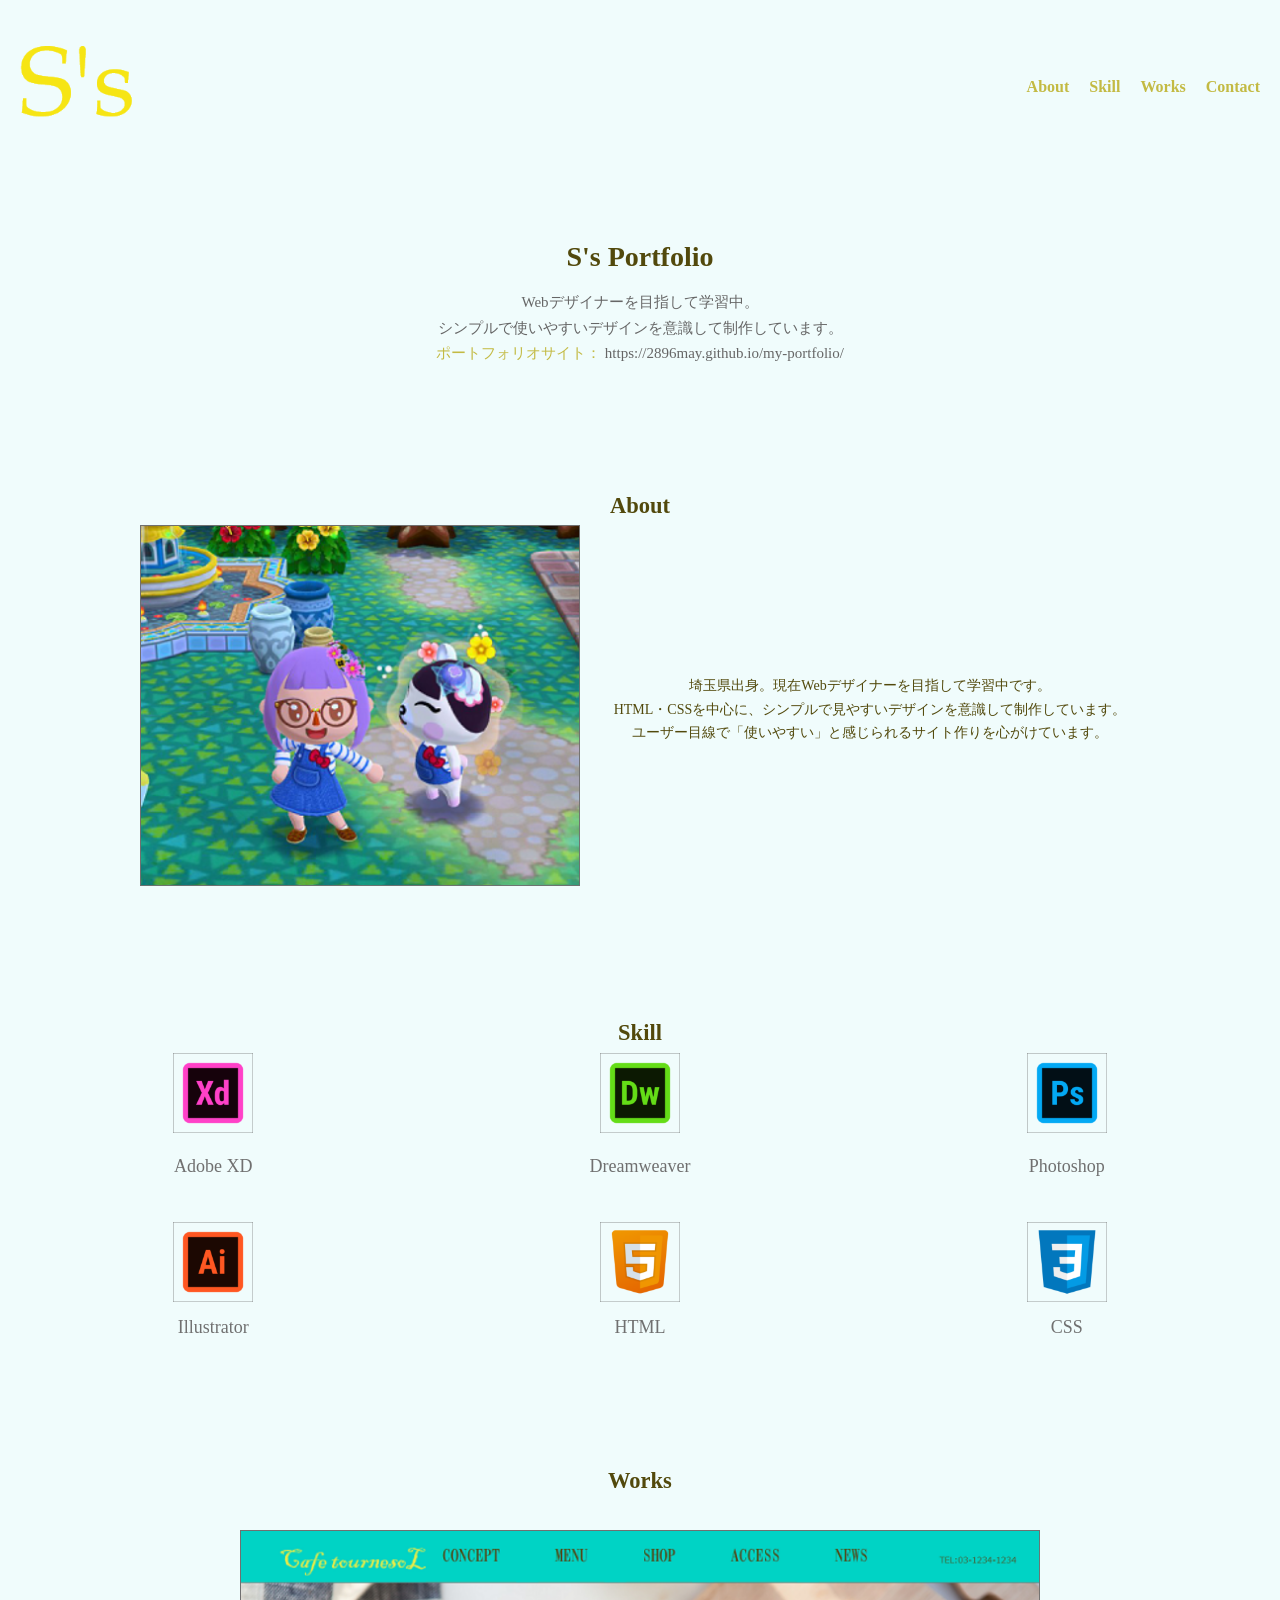
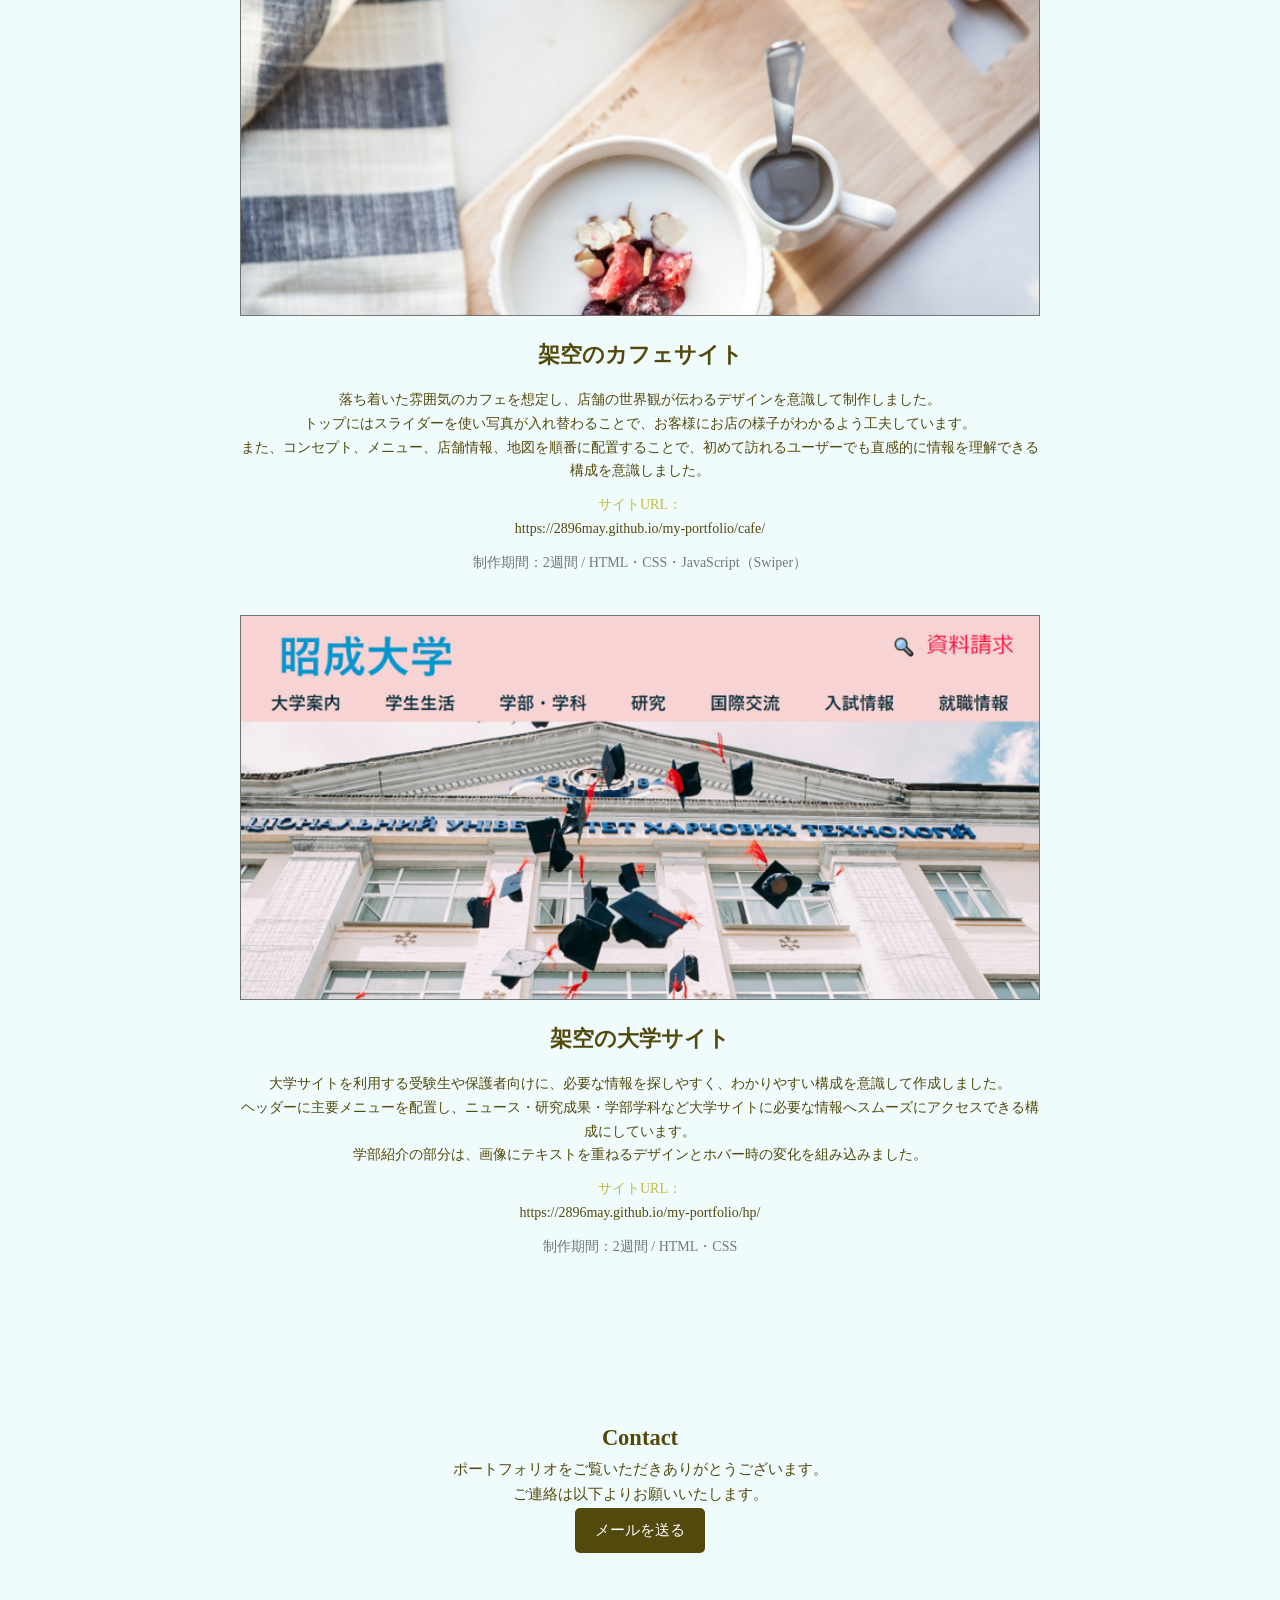
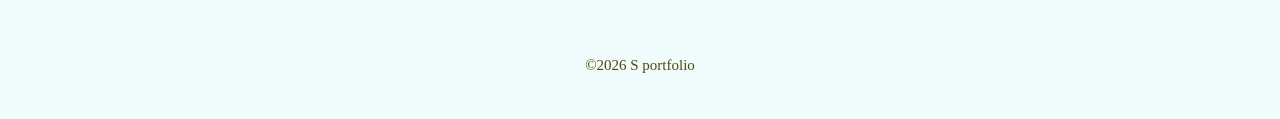
<file: index.html>
<!doctype html>
<html>
<head>
<meta charset="utf-8">
  <meta name="viewport" content="width=device-width, initial-scale=1.0" />
  <meta name="description" content="S's Portfolio"/>
<title>Portfolio</title>
  
<link href="common/CSS/style.css" rel="stylesheet">
</head>

<body>
  
  <header>
    <div id="head">
      <div id="logo">
      <a href="#"> <img src="common/images/logo.png" alt="logo"></a>
      </div>
      <nav>
        <ul>
          <li><a href="#About">About</a></li>
          <li><a href="#SkillList">Skill</a></li>
          <li><a href="#Works">Works</a></li>
          <li><a href="#Contact">Contact</a></li>
        </ul>
      </nav>
    </div>
  </header>
  
  <main>
    <section class="hero">
      <h1>S's Portfolio</h1>
        <p>Webデザイナーを目指して学習中。<br>
        シンプルで使いやすいデザインを意識して制作しています。</p>
      
      <p class="siteurl">
        <a href="https://2896may.github.io/my-portfolio/" target="_blank">ポートフォリオサイト：</a>
        <span class="url-text">https://2896may.github.io/my-portfolio/</span>
      </p>
    </section>
    
    <section id="About">
      <h2>About</h2>
      <div class="aboutInner">
        <figure id="AboutPhoto"><img src="img/about.png" alt="about"></figure>
          <p id="text">埼玉県出身。現在Webデザイナーを目指して学習中です。<br>
          HTML・CSSを中心に、シンプルで見やすいデザインを意識して制作しています。<br>
          ユーザー目線で「使いやすい」と感じられるサイト作りを心がけています。
          </p>
        </div>
    </section>
    
    <section id="SkillList">
      <h2>Skill</h2>
      <ul class="skill">
        <li>
          <a href="https://www.adobe.com/jp/products/xd.html" target="_blank" rel="noopener noreferrer"><img src="img/XD.png" alt="XD公式サイト"></a>
          <p>Adobe XD</p>
        </li>
        <li>
          <a href="https://www.adobe.com/jp/products/dreamweaver.html" target="_blank" rel="noopener noreferrer"><img src="img/Dreamweaver.png" alt="Dreamweaver公式サイト"></a>
          <p>Dreamweaver</p>
        </li>
        <li>
          <a href="https://www.adobe.com/jp/products/photoshop.html" target="_blank" rel="noopener noreferrer"><img src="img/photoshop.png" alt="Photoshop公式サイト"></a>
          <p>Photoshop</p>
        </li>
        <li>
          <img src="img/illust.png" alt="Illustrator">
          <p>Illustrator</p>
        </li>
        <li>
          <img src="img/html.png" alt="HTML">
          <p>HTML</p>
        </li>
        <li>
          <img src="img/css.png" alt="CSS">
          <p>CSS</p>
        </li>
      </ul>
    </section>
    
    <section id="Works">
      <h2>Works</h2>
      
      <div class="workItem">
        <a href="cafe/index.html">
          <img src="img/cafew.png" alt="カフェサイトサムネイル">
        </a>
        <h3>架空のカフェサイト</h3>
        <p>落ち着いた雰囲気のカフェを想定し、店舗の世界観が伝わるデザインを意識して制作しました。<br>
        トップにはスライダーを使い写真が入れ替わることで、お客様にお店の様子がわかるよう工夫しています。<br>
        また、コンセプト、メニュー、店舗情報、地図を順番に配置することで、初めて訪れるユーザーでも直感的に情報を理解できる構成を意識しました。</p>
        <p class="siteurl">
          <a href="https://2896may.github.io/my-portfolio/cafe/" target="_blank">サイトURL：</a>
          <span class="url-text">
          https://2896may.github.io/my-portfolio/cafe/
          </span>
        </p>
        
        <p class="meta">制作期間：2週間 / HTML・CSS・JavaScript（Swiper）</p>
      </div>
      
      <div class="workItem">
        <a href="hp/index.html">
          <img src="img/hpw.png" alt="大学サイトサムネイル">
        </a>
        <h3>架空の大学サイト</h3>
        <p>大学サイトを利用する受験生や保護者向けに、必要な情報を探しやすく、わかりやすい構成を意識して作成しました。<br>
          ヘッダーに主要メニューを配置し、ニュース・研究成果・学部学科など大学サイトに必要な情報へスムーズにアクセスできる構成にしています。<br>
        学部紹介の部分は、画像にテキストを重ねるデザインとホバー時の変化を組み込みました。
        </p>
        <p class="siteurl"><a href="https://2896may.github.io/my-portfolio/hp/" target="_blank">サイトURL：</a>
          <span class="url-text">
          https://2896may.github.io/my-portfolio/hp/
          </span>
        </p>
        
        <p class="meta">制作期間：2週間 / HTML・CSS</p>
      </div>
    </section>
    
    <section id="Contact">
      <h2>Contact</h2>
      <p>ポートフォリオをご覧いただきありがとうございます。<br>
ご連絡は以下よりお願いいたします。</p>
      <a href="mailto:ball.f.n9@gmail.com" class="btn">メールを送る</a>
    </section>
  </main>
  <footer>
      <p>&copy;2026 S portfolio</p>
  </footer>
  
</body>
</html>
</file>
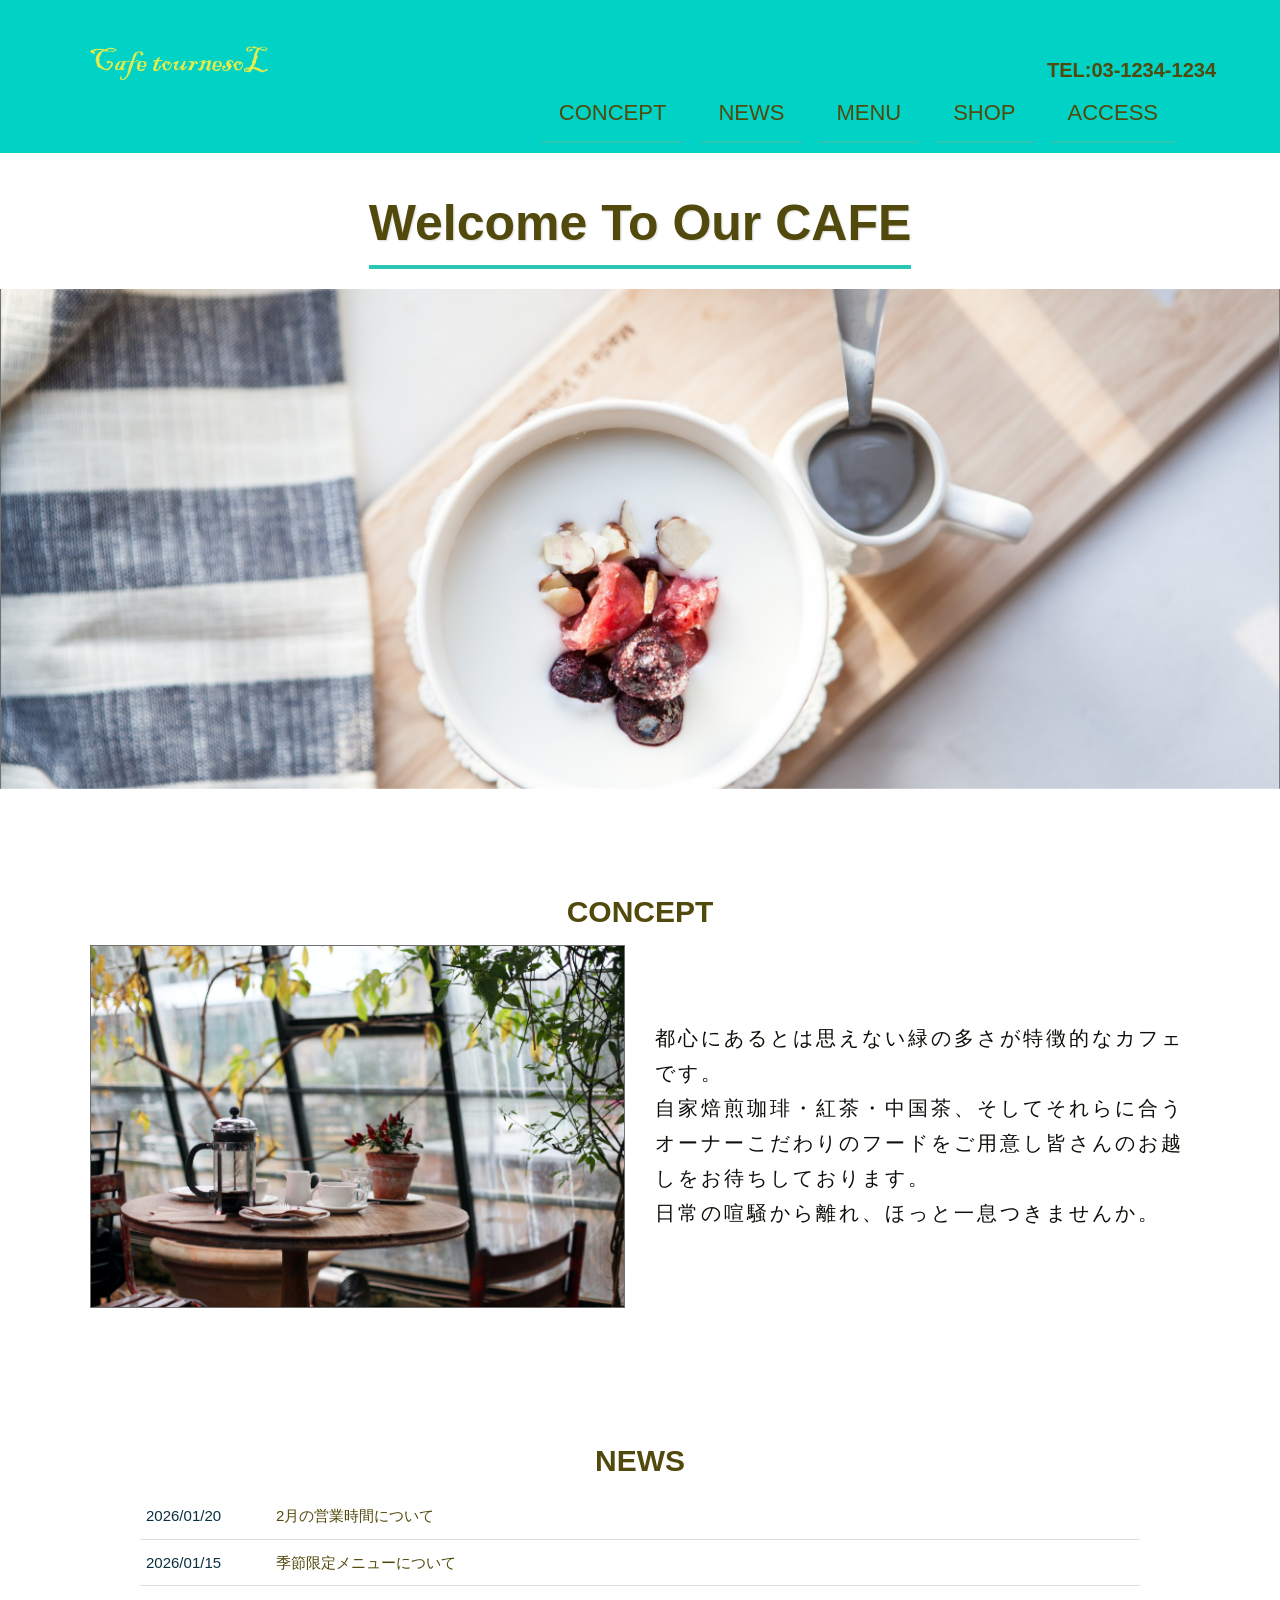
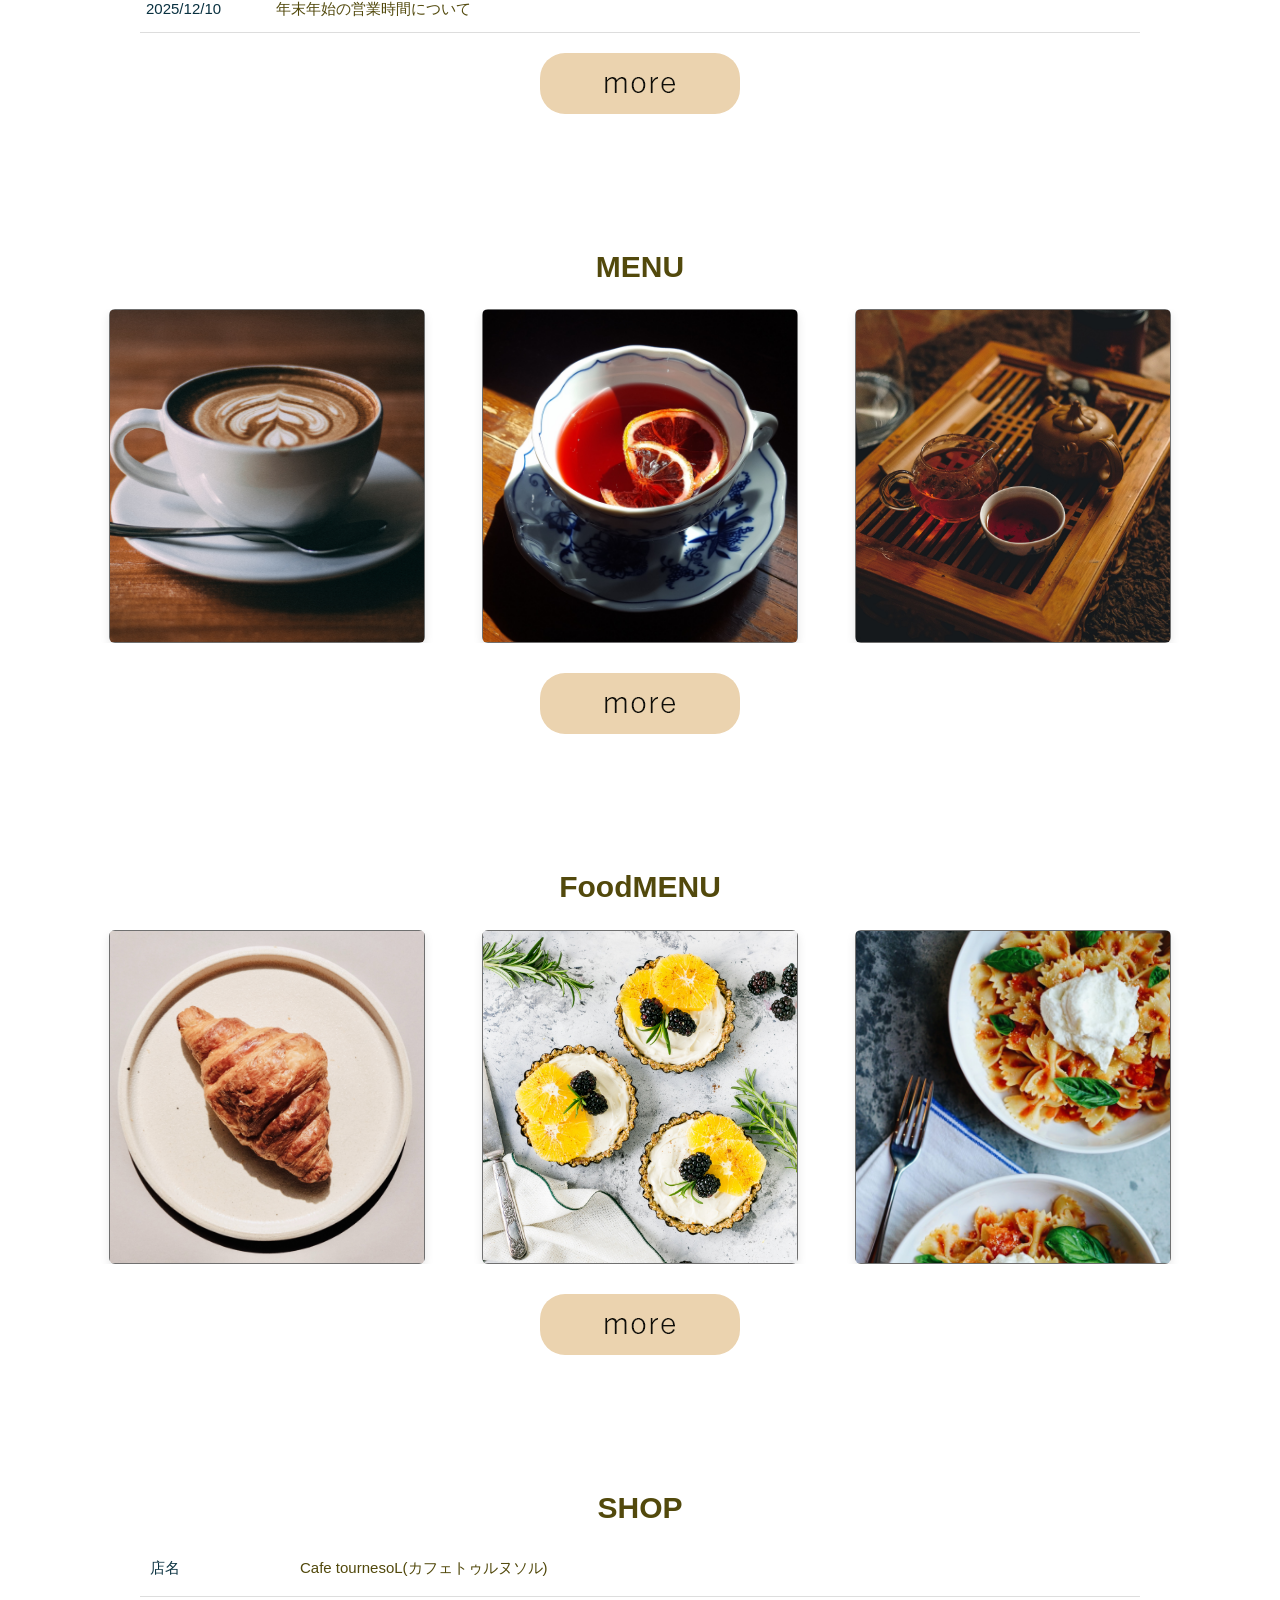
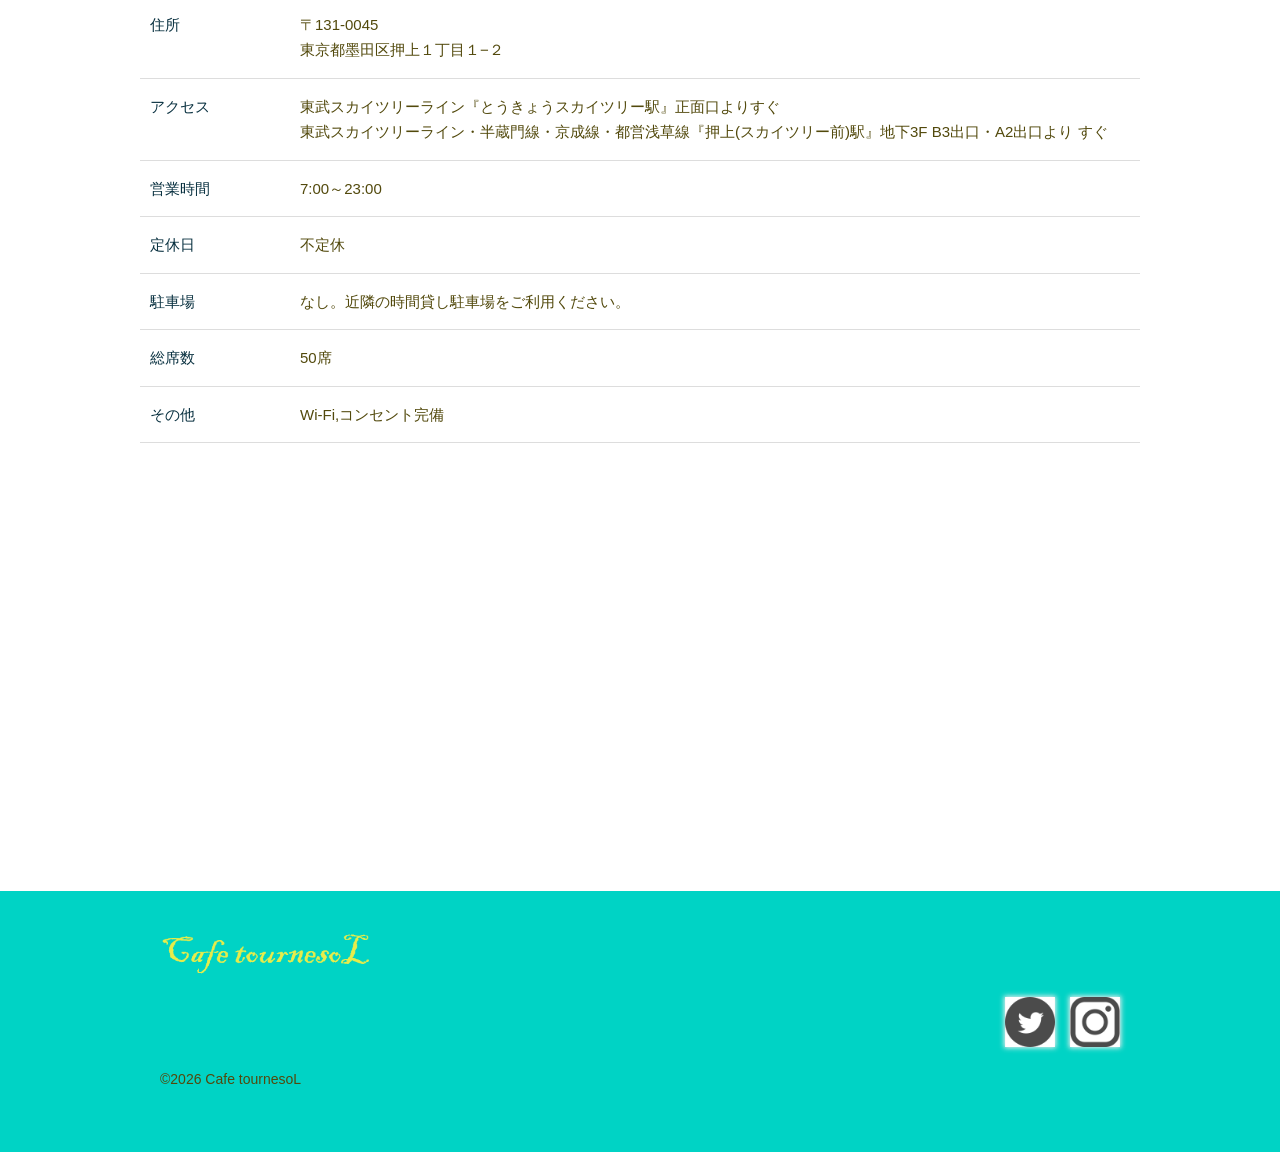
<file: cafe/index.html>
<!doctype html>
<html>
<head>
<meta charset="utf-8">
  <meta name="viewport" content="width=device-width, initial-scale=1.0" />
  <meta name="description" content="都心に程近い場所で、自然に囲まれながら素敵なティータイムを過ごしませんか？自家焙煎珈琲と紅茶、中国茶をご用意しております。" />
<title>index</title>
  
<link href="common/CSS/style.css" rel="stylesheet" type="text/css">
<link rel="stylesheet" href="https://cdn.jsdelivr.net/npm/swiper/swiper-bundle.min.css">
</head>

  
<body>
  <header>
  <div id="head">
    <div id="logo">
    <a href="/"> <img src="common/images/logo.png" alt="logo"></a>
    </div>
    <div id="righttop">
        <a id="tel" href="tel:0312341234">TEL:03-1234-1234</a>
    </div>
    <nav>
      <div id="menuba">
        <ul id="float">
          <li><a href="#CONCEPT">CONCEPT</a></li>
          <li><a href="#NEWSList">NEWS</a></li>
          <li><a href="#DMENU">MENU</a></li>
          <li><a href="#info">SHOP</a></li>
          <li><a href="#info">ACCESS</a></li>
        </ul>
      </div>
    </nav>
    </div>
  </header>
  <main>
      <div class="pageTitleWrapper">
        <h1 class="pageTitle">Welcome To Our CAFE</h1>
      </div>
    
    <div class="swiper" id="mainPhoto">
      <div class="swiper-wrapper">
        <div class="swiper-slide">
          <a href="#"><img src="img/cafetop.png" alt="トップ画像１"></a>
        </div>
        <div class="swiper-slide">
          <a href="#"><img src="img/cafetop0.png" alt="トップ画像2"></a>
        </div>
        <div class="swiper-slide">
          <a href="#"><img src="img/cafetop3.png" alt="トップ画像3"></a>
        </div>
        <div class="swiper-slide">
          <a href="#"><img src="img/cafetop4.png" alt="トップ画像4"></a>
        </div>
      </div>
    </div>
    <section id="CONCEPT">
      <h2>CONCEPT</h2>
      
      <div class="conceptInner">

      <figure id="conceptPhoto"><img src="img/concept.png" alt="concept"></figure>
        <p id="text">都心にあるとは思えない緑の多さが特徴的なカフェです。<br>自家焙煎珈琲・紅茶・中国茶、そしてそれらに合うオーナーこだわりのフードをご用意し皆さんのお越しをお待ちしております。<br>日常の喧騒から離れ、ほっと一息つきませんか。</p>
      </div>
    </section>
    <section id="NEWSList">
      <h2>NEWS</h2>
      <table id="NEWSListInner">
        <tr>
          <td>2026/01/20</td>
          <td><a href="#">2月の営業時間について</a></td>
        </tr>
        <tr>
          <td>2026/01/15</td>
          <td><a href="#">季節限定メニューについて</a></td>
        </tr>
        <tr>
          <td>2025/12/10</td>
          <td><a href="#">年末年始の営業時間について</a></td>
        </tr>
      </table>
      <a href="#" id="botan0"><img src="img/botan1.png" alt="more"></a>
    </section>
    <section id="DMENU">
      <h2>MENU</h2>
      <ul>
        <li>
          <a href="#"><img src="img/coffee1.png" alt="珈琲"></a>
        </li>
        <li>
          <a href="#"><img src="img/blacktea.png" alt="紅茶"></a>
        </li>
        <li>
          <a href="#"><img src="img/chinatea.png" alt="中国茶"></a>
        </li>
      </ul>
      <a href="#" id="botan1"><img src="img/botan1.png" alt="more"></a>
    </section>
    <section id="FMENU">
      <h2>FoodMENU</h2>
      <ul>
        <li>
          <a href="#"><img src="img/bread.png" alt="フード1"></a>
        </li>
        <li>
          <a href="#"><img src="img/cake.png" alt="フード2"></a>
        </li>
        <li>
          <a href="#"><img src="img/pasta.png" alt="フード3"></a>
        </li>
      </ul>
      <a href="#" id="botan2"><img src="img/botan1.png" alt="more"></a>
    </section>
    <section id="info">
      <h2>SHOP</h2>
        <table id="SHOPListInner">
          <tr>
            <td>店名</td>
            <td>Cafe tournesoL(カフェトゥルヌソル)</td>
          </tr>
          <tr>
            <td>住所</td>
            <td>〒131-0045<br>東京都墨田区押上１丁目１−２</td>
          </tr>
          <tr>
            <td>アクセス</td>
            <td>東武スカイツリーライン『とうきょうスカイツリー駅』正面口よりすぐ<br>
                東武スカイツリーライン・半蔵門線・京成線・都営浅草線『押上(スカイツリー前)駅』地下3F B3出口・A2出口より すぐ
            </td>
          </tr>
          <tr>
            <td>営業時間</td>
            <td>7:00～23:00</td>
          </tr>
          <tr>
            <td>定休日</td>
            <td>不定休</td>
          </tr>
          <tr>
            <td>駐車場</td>
            <td>なし。近隣の時間貸し駐車場をご利用ください。</td>
          </tr>
          <tr>
            <td>総席数</td>
            <td>50席</td>
          </tr>
          <tr>
            <td>その他</td>
            <td>Wi-Fi,コンセント完備</td>
          </tr>
        </table>
    </section>
    <section id="map">
      <div id="iframe-wrp">
        <iframe src="https://www.google.com/maps/embed?pb=!1m28!1m12!1m3!1d1619.8225344966704!2d139.80961908867866!3d35.71035092104108!2m3!1f0!2f0!3f0!3m2!1i1024!2i768!4f13.1!4m13!3e6!4m5!1s0x60188ed63c424369%3A0xa16dd866dfaa5fb9!2z5p2x5Lqs6YO95aKo55Sw5Yy65oq85LiK77yR5LiB55uu77yRIOaKvOS4iumnhQ!3m2!1d35.710332!2d139.8132971!4m5!1s0x60188ed0d12f9adf%3A0x7d1d4fb31f43f72a!2z44CSMTMxLTAwNDUg5p2x5Lqs6YO95aKo55Sw5Yy65oq85LiK77yR5LiB55uu77yR4oiS77ySIOadseS6rOOCueOCq-OCpOODhOODquODvA!3m2!1d35.7100627!2d139.8107004!5e0!3m2!1sja!2sjp!4v1696641910255!5m2!1sja!2sjp" width="500" height="300" style="border:0;" allowfullscreen="" loading="lazy" referrerpolicy="no-referrer-when-downgrade"></iframe>
      </div>
    </section>
  </main>
  <footer>
    <div id="footerInner">
      <div id="footerLogo"><a href="/"><img src="common/images/Cafe tournesoL.png" alt="logo"></a></div>
      <ul>
        <li>
          <a href="#"><img src="common/images/sns_1.png" alt="x" class="shadow"></a>
        </li>
        <li>
          <a href="#"><img src="common/images/sns_2.png" alt="Instagram" class="shadow"></a>
        </li>
      </ul>
      <p>&copy;2026 Cafe tournesoL</p>
    </div>
  </footer>
  
  <script src="https://cdn.jsdelivr.net/npm/swiper/swiper-bundle.min.js"></script>

  <script>
    const swiper = new Swiper('#mainPhoto', {
      loop: true,
      autoplay: {
        delay: 3000,
      },
    });
</script>
</body>
</html>
</file>
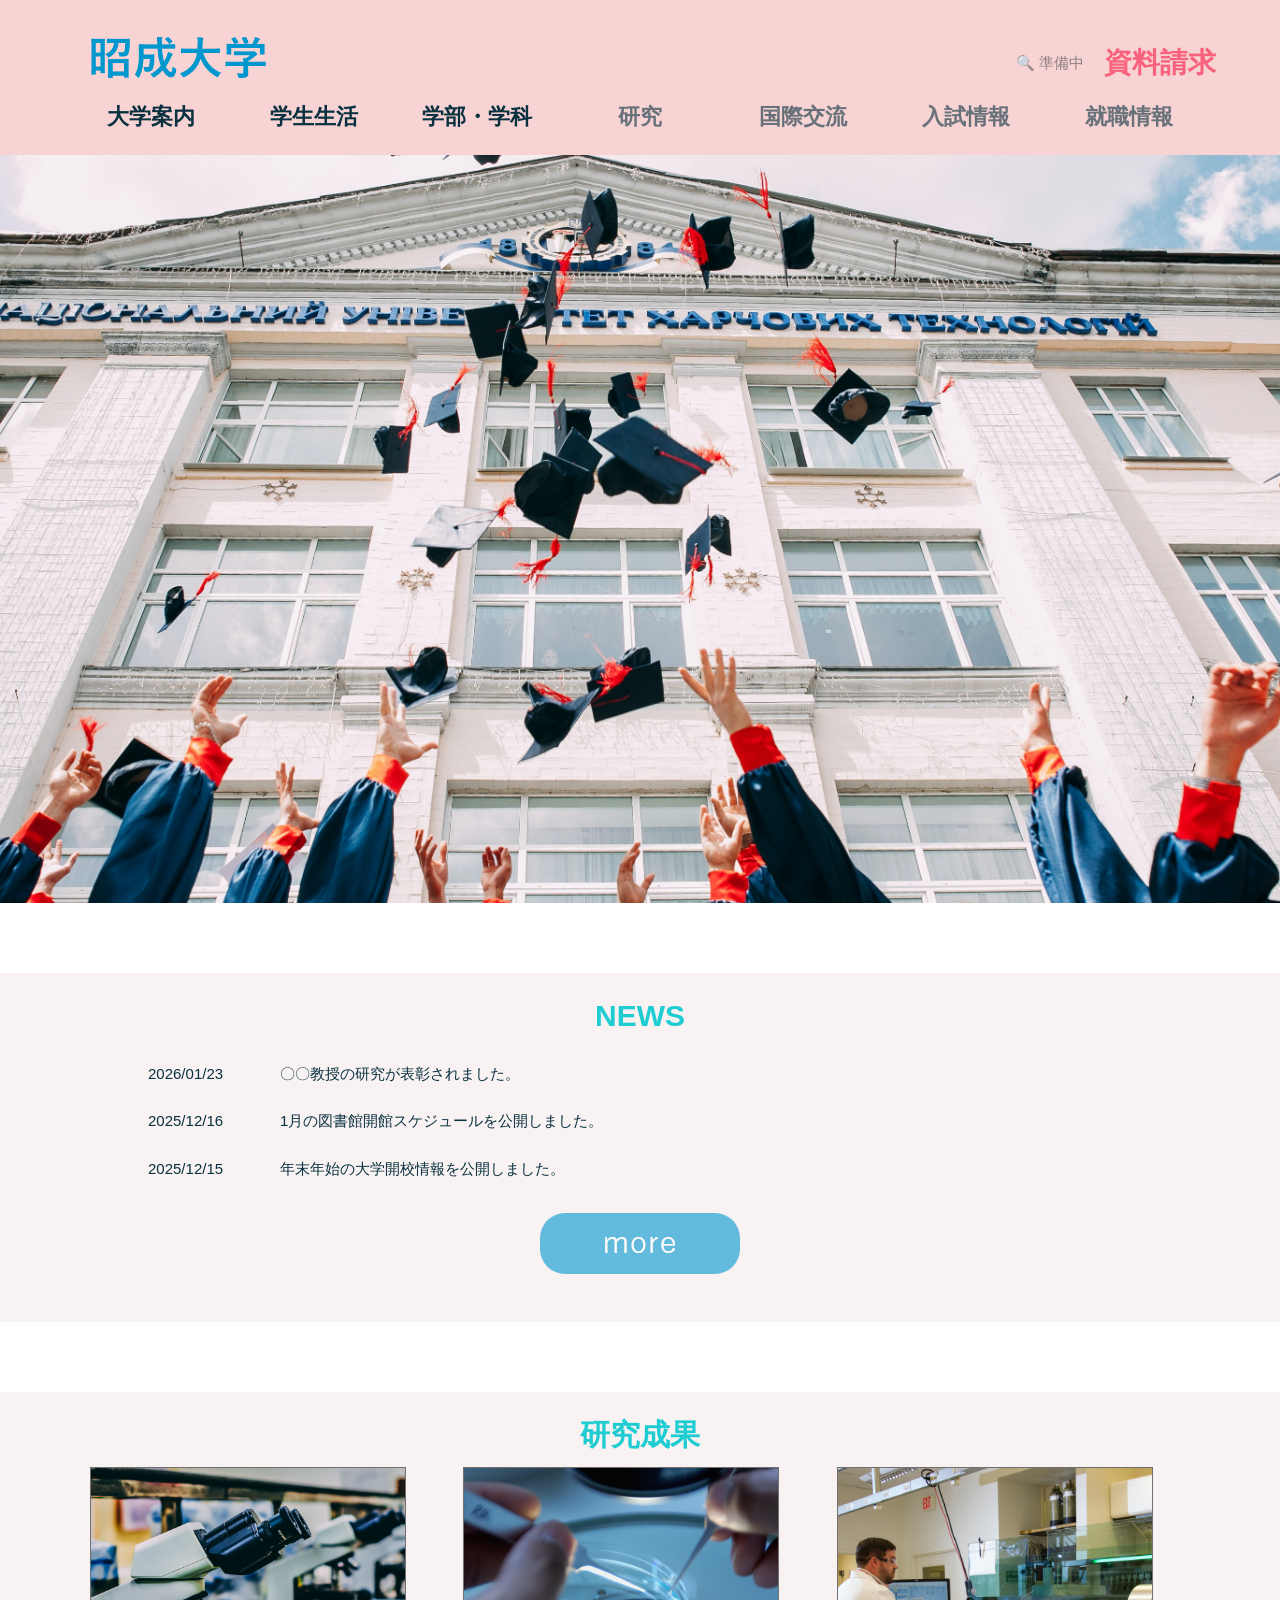
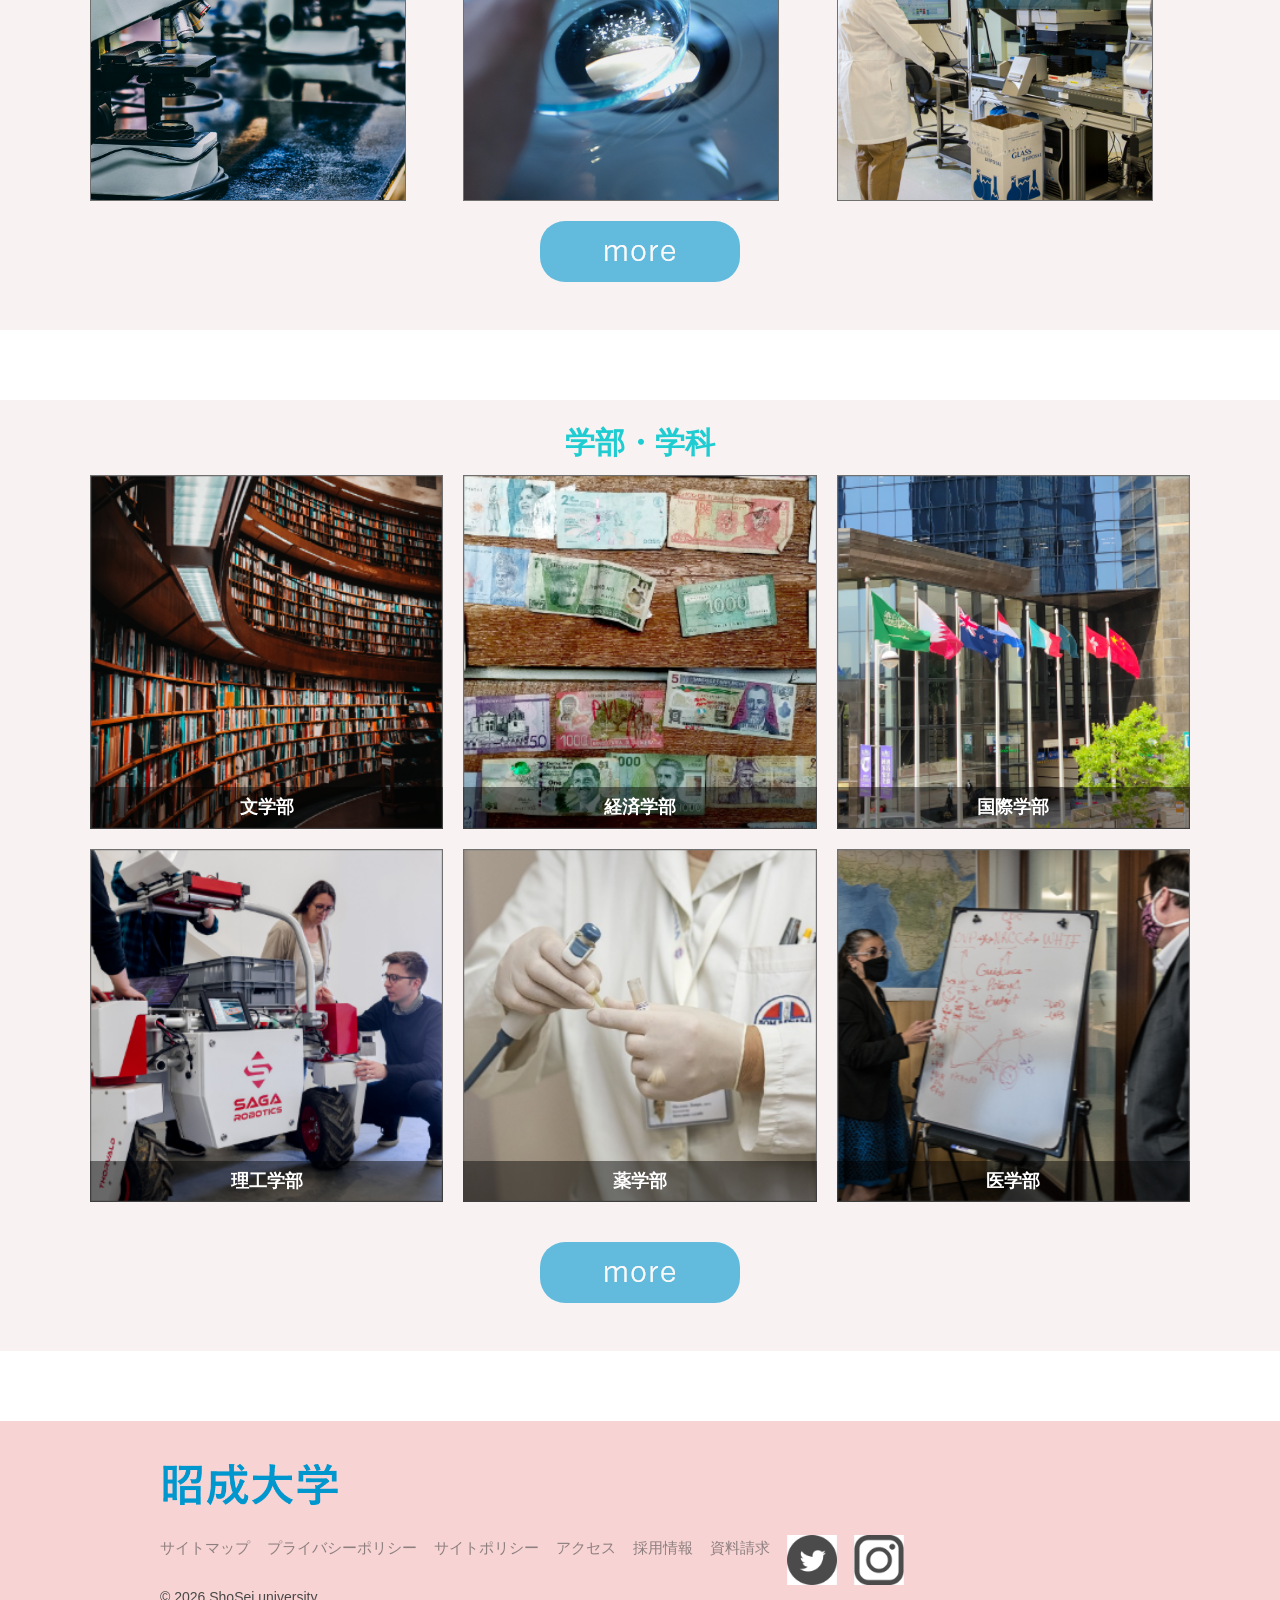
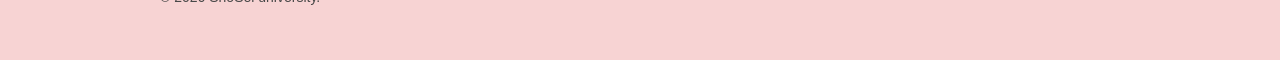
<file: hp/index.html>
<!doctype html>
<html>
<head>
<meta charset="utf-8">
  <meta name="viewport" content="width=device-width, initial-scale=1.0" />
  <meta name="description" content="昭成大学は自然豊かな環境で多くの学生の夢の実現を支えています。" />
<title>昭成大学</title>
  
<link href="style.css" rel="stylesheet" type="text/css">
</head>

<body>
  <header>
    <div id="head">
      <div id="logo">
        <img src="image/logo.png" alt="昭成大学">
      </div>
        <div id="righttop">
          <span class="disabled-text">🔍 準備中</span>
          <span id="shiryoseikyu" class="disabled-text">資料請求</span>
        </div>
      <nav>
        <ul>
          <li><a href="#">大学案内</a></li>
          <li><a href="#">学生生活</a></li>
          <li><a href="#">学部・学科</a></li>
          <li><span class="disabled-text">研究</span></li>
          <li><span class="disabled-text">国際交流</span></li>
          <li><span class="disabled-text">入試情報</span></li>
          <li><span class="disabled-text">就職情報</span></li>
        </ul>
      </nav>
    </div>
  </header>
  
  
  <main>
    <h1 id="mainPhoto"><img src="image/daigaku.png" alt="大学メイン画像"></h1>
    
    <section id="NEWSList">
      <h2>NEWS</h2>
        <table id="NEWSListInner">
          <tr>
            <td>2026/01/23</td>
            <td><a href="#">〇〇教授の研究が表彰されました。</a></td>
          </tr>
          <tr>
            <td>2025/12/16</td>
            <td><a href="#">1月の図書館開館スケジュールを公開しました。</a></td>
          </tr>
          <tr>
            <td>2025/12/15</td>
            <td><a href="#">年末年始の大学開校情報を公開しました。</a></td>
          </tr>
        </table>
      <span class="disabled-more"><img src="image/botan.png" alt="more"></span>
    </section>
    
    <section id="study">
      <h2>研究成果</h2>
      <ul>
        <li>
          <a href="#"><img src="image/study_1.png" alt="研究成果参考画像1"></a>
        </li>
        <li>
          <a href="#"><img src="image/study_2.png" alt="研究成果参考画像2"></a>
        </li>
        <li>
          <a href="#"><img src="image/study_3.png" alt="研究成果参考画像3"></a>
        </li>
      </ul>
      <span class="disabled-more"><img src="image/botan.png" alt="more"></span>
    </section>
    
    <section id="faculty">
      <h2>学部・学科</h2>
      <ul class="humanities">
        <li>
          <a href="#"><img src="image/faculty_1.png" alt="文学部イメージ画像"></a>
          <p>文学部</p>
        </li>
        <li>
          <a href="#"><img src="image/faculty_2.png" alt="経済学部イメージ画像"></a>
          <p>経済学部</p>
        </li>
        <li>
          <a href="#"><img src="image/faculty_3.png" alt="国際学部イメージ画像"></a>
          <p>国際学部</p>
        </li>
      </ul>
      <ul class="science">
        <li>
          <a href="#"><img src="image/faculty_4.png" alt="理工学部イメージ画像"></a>
          <p>理工学部</p>
        </li>
        <li>
          <a href="#"><img src="image/faculty_5.png" alt="薬学部イメージ画像"></a>
          <p>薬学部</p>
        </li>
        <li>
          <a href="#"><img src="image/faculty_6.png" alt="医学部イメージ画像"></a>
          <p>医学部</p>
        </li>
      </ul>
      <span class="disabled-more"><img src="image/botan.png" alt="more"></span>
    </section>
  </main>
  
  <footer>
    <div id="footerInner">
      <div id="footerLogo">
        <img src="image/logo.png" alt="昭成大学"></div>
      <ul>
        <li>
          <span class="disabled-text">サイトマップ</span>
        </li>
        <li>
          <span class="disabled-text">プライバシーポリシー</span>
        </li>
        <li>
          <span class="disabled-text">サイトポリシー</span>
        </li>
        <li>
          <span class="disabled-text">アクセス</span>
        </li>
        <li>
          <span class="disabled-text">採用情報</span>
        </li>
        <li>
          <span class="disabled-text">資料請求</span>
        </li>
        <li>
          <a href="#"><img src="image/sns_1.jpeg" alt="twitter" class="shadow"></a>
        </li>
        <li>
          <a href="#"><img src="image/sns_2.jpeg" alt="instagram" class="shadow"></a>
        </li>
      </ul>
      
      <p>&copy; 2026 ShoSei university.</p>
    </div>
  </footer>
</body>
</html>
</file>
<file: common/CSS/style.css>
@charset "utf-8";
/* CSS Document */

* {
  margin: 0;
  padding: 0;
  box-sizing: border-box; 
}

body {
  font-family: 'Hiragino Sans', Meiryo, 'sans-serif';
  font-size: 15px;
  line-height: 1.7;
  color: #52490C;
  background-color: #F0FCFC;
}
img {
  max-width: 100%;
  height: auto;
}

a {
  color: #C3BA43;
  text-decoration: none;
}

a:hover{
  opacity: 0.7;
}

ul, ol {
  list-style: none;
}
#head {
  display: flex;
  justify-content: space-between;
  align-items: center;
  padding: 20px;
}

#logo img {
  width: 140px;
}

nav ul {
  display: flex;
  gap: 20px;
}

nav a {
  font-size: 16px;
  font-weight: bold;
}

.hero {
  text-align: center;
  padding: 60px 20px;
}

.hero h1 {
  font-size: 28px;
  margin-bottom: 10px;
}

.hero p {
  color: #666;
}

#About {
  padding: 60px 20px;
}

#About h2 {
  text-align: center;
}

.aboutInner {
  display: flex;
  gap: 20px;
  align-items: center;
  justify-content: center;
  max-width: 1000px;
  margin: 0 auto;
  flex-wrap: wrap;
}

.aboutInner figure {
  flex: 1 1 300px;
  text-align: center;
}

.aboutInner p {
  flex: 1 1 400px;
  font-size: 14px;
  text-align: center;
}

#SkillList {
  text-align: center;
  padding: 60px 20px;
}

#SkillList ul.skill {
  display: grid;
  grid-template-columns: repeat(3, 1fr);
  gap: 40px;
  justify-items: center;
}

#SkillList li {
  display: flex;
  flex-direction: column;
  align-items: center;
}

#SkillList img {
  width: 80px;
  height: 80px;
  object-fit: contain;
  margin-bottom: 10px;
  transition: 0.3s;
}

#SkillList a:hover img {
  transform: scale(1.05);
}

#SkillList li p {
  font-size: 18px;
  color: #707070;
}

#Works {
  padding: 60px 220px;
  text-align: center;
}

#Works h2 {
  margin-bottom: 30px;
}

.workItem {
  width: 100%;
  max-width: 800px;
  margin: 0 auto 40px auto;
  text-align: center;
}

.workItem a {
  display: block;
  width: 100%;
}

.workItem img {
  display: block;
  width: 100%;
  max-width: 800px;
  margin: 0 auto 20px auto;
  margin-bottom: 20px;
}

.workItem h3 {
  font-size: 22px;
  margin-bottom: 15px;
}

.workItem p {
  font-size: 14px;
  margin-bottom: 10px;
}

.meta {
  font-size: 12px;
  color: #777;
}

#Contact {
  text-align: center;
  padding: 60px 20px;
}

.btn {
  display: inline-block;
  padding: 10px 20px;
  background: #52490C;
  color: #FFF;
  border-radius: 5px;
}

footer {
  text-align: center;
  padding: 40px 0;
}
footer p {
  margin: 0;
}

/*tablet*/
@media (max-width: 1024px) {
  #head {
    width: 94%;
    padding: 20px 0;
  }

  nav ul {
    gap: 16px;
    flex-wrap: wrap;
    justify-content: center;
  }

  nav a {
    font-size: 16px;
  }

  .hero {
    padding: 50px 20px;
  }

  .hero h1 {
    font-size: 24px;
  }

  .hero p {
    font-size: 14px;
  }

  #About {
    padding: 50px 20px;
  }

  .aboutInner {
    gap: 16px;
    max-width: 900px;
  }

  .aboutInner figure, .aboutInner p {
    flex: 1 1 45%;
  }

  .aboutInner p {
    font-size: 14px;
  }

  #SkillList {
    padding: 50px 20px;
  }

  #SkillList ul.skill {
    grid-template-columns: 1fr 1fr;
    width: 90%;
    gap: 30px;
  }

  #SkillList li img {
    width: 70px;
    height: 70px;
    object-fit: contain;
  }

  #SkillList li p {
    font-size: 16px;
  }

  #Works {
    padding: 50px 20px;
  }

  .workItem {
    max-width: 800px;
    margin: 0 auto 40px;
  }

  .workItem h3 {
    font-size: 22px;
  }

  .workItem p {
    font-size: 14px;
  }

  .meta {
    font-size: 12px;
  }

  #Contact {
    padding: 50px 20px;
  }

  footer {
    padding: 20px 10px;
  }
}
  


/* smartphone */
@media (max-width: 768px) {

  #head {
    flex-direction: column;
    align-items: center;
    padding: 15px 10px;
    width: 100%;
  }

  #logo {
    margin-bottom: 10px;
  }

  #logo img {
    width: 120px;
  }

  nav {
    width: 100%;
  }

  nav ul {
    flex-direction: column;
    align-items: center;
    gap: 10px;
    margin: 0;
    padding: 0;
  }

  nav li {
    width: 100%;
    text-align: center;
  }

  nav a {
    display: block;
    font-size: 18px;
    padding: 8px 0;
  }

  .hero {
    padding: 40px 15px;
  }

  .hero h1 {
    font-size: 24px;
  }

  .hero p {
    font-size: 14px;
    line-height: 1.8;
  }

  #About {
    padding: 40px 15px;
  }

  .aboutInner {
    flex-direction: column;
    text-align: center;
  }

  .aboutInner figure, .aboutInner p {
    flex: 1 1 100%;
  }

  #SkillList {
    padding: 40px 15px;
  }

  #SkillList ul.skill {
    grid-template-columns: 1fr 1fr;
    gap: 25px;
    width: 100%;
  }

  #SkillList li img {
    width: 70px;
    height: 70px;
  }

  #SkillList li p {
    font-size: 16px;
  }

  #Works {
    padding: 40px 15px;
  }

  .workItem {
    margin-bottom: 35px;
  }

  .workItem h3 {
    font-size: 20px;
  }

  .workItem p {
    font-size: 14px;
    line-height: 1.8;
  }

  #Contact {
    padding: 40px 15px;
  }

  footer {
    padding: 20px 10px;
  }
}

@page {
  margin: 0;
}

@media print {
  
  body{
    margin: 0;
    padding: 0;
  }
  
  #Works{
    padding: 40px 20px !important;
    break-before: page;
    page-break-before: always;
  }
  
  #Contact {
    margin-top: 20px;
    padding-top: 20px;
    padding-bottom: 0;
  }
  
  footer {
    padding: 10px 0 20px;
  }
  
  footer p {
    margin: 0;
  }
  
  .workItem {
     margin-bottom: 25px;
  }
  .workItem:last-child {
    margin-bottom: 20px;
  }
}
</file>
<file: cafe/common/CSS/style.css>
@charset "utf-8";
/* CSS Document */

* {
  margin: 0;
  padding: 0;
  box-sizing: border-box;
}

img {
  display: block;
  border: none;
  max-width: 100%;
  height: auto;
}

a {
  color: #52490C;
  text-decoration: none;
}

a:hover {
  opacity: 0.7;
}

ul, ol {
  list-style-type: none;
}

body {
  font-family: "Hiragino Sans", "Hiragino Kaku Gothic ProN", Meiryo, Arial, sans-serif;
  font-size: 15px;
  color: #52490C;
  background-color: #fff;
  line-height: 1.7em;
}

header {
  background-color: #00D3C5;
  width: 100%;
  overflow: hidden;
}

#head {
  width: 90%;
  max-width: 1200px;
  margin: auto;
  padding: 20px 0 10px;
}

#logo {
  float: left;
  margin-top: 20px;
  margin-left: 24px;
}

#logo img {
  width: 180px;
}

#logo a:hover {
  opacity: 1;
}

#righttop {
  float: right;
  display: flex;
  align-items: center;
  margin-top: 38px;
  font-family: "Hiragino Sans", "Hiragino Kaku Gothic ProN", Meiryo, sans-serif;
}

#tel {
  font-size: 20px;
  font-weight: bold;
}

nav {
  clear: both;
}

#float {
  display: flex;
  justify-content: flex-end;
  margin-top: 20px;
  margin-right: 40px;
  gap: 16px;
  flex-wrap: wrap;
}

#float li {
  margin: 0;
  padding: 16px 18px;
  font-size: 22px;
  font-family: "HG明朝E", "Hiragino Sans", "Meiryo", sans-serif;
  color: #52490C;
  border-bottom: 2px solid #2ac5b3;
}

#float li a:hover {
  opacity: 1;
  border-bottom: 2px solid #52490C;
}

.pageTitleWrapper {
  width: 100%;
  text-align: center;
  margin: 40px 0 20px 0;
}

.pageTitle {
  font-size: 50px;
  color: #52490C;
  font-family: "HG明朝E", "Hiragino Sans", "Meiryo", sans-serif;
  padding-bottom: 12px;
  border-bottom: 4px solid #2ac5b3;
  text-shadow: 1px 1px 2px rgba(0,0,0,0.15);
  display: inline-block;
  line-height: 1.2;
}

#mainPhoto {
  width: 100%;
  height: 500px;
}

#mainPhoto img {
  width: 100%;
  height: 100%;
  object-fit: cover;
}

.swiper {
  width: 100%;
  height: 500px;
}

.swiper img {
  width: 100%;
  height: 100%;
  object-fit: cover;
}

#CONCEPT, #NEWSList, #DMENU, #FMENU, #info {
  clear: both;
  width: 100%;
  margin-top: 70px;
  text-align: center;
  padding: 30px 20px;
}

#CONCEPT h2, #NEWSList h2, #DMENU h2, #FMENU h2, #info h2 {
  padding: 10px 0 20px 0;
  font-size: 30px;
  text-align: center;
}

.conceptInner {
  display: flex;
  align-items: center;
  justify-content: center;
  gap: 30px;
  width: 90%;
  max-width: 1100px;
  margin: 0 auto;
}

#conceptPhoto {
  margin: 0;
  flex: 1;
}

#text {
  flex: 1;
  font-size: 20px;
  color: #0F0E09;
  letter-spacing: 3px;
  line-height: 35px;
  padding: 0;
  margin: 0;
  text-align: left;
}

#NEWSList {
  background-color: #FFF;
}

#NEWSListInner {
  width: 100%;
  max-width: 1000px;
  margin: auto;
  border-collapse: collapse;
}

#NEWSListInner td {
  padding: 10px 6px;
  text-align: left;
  vertical-align: top;
  border-bottom: 1px solid #ddd;
}

#NEWSListInner td:nth-child(1) {
  width: 130px;
  color: #093140;
  white-space: nowrap;
}

#NEWSListInner a:hover {
  text-decoration: underline;
  opacity: 1;
  color: #093140;
}

#botan0 img,
#botan1 img,
#botan2 img {
  display: block;
  margin: 20px auto 0;
  padding: 0;
}

#DMENU ul, #FMENU ul {
  display: flex;
  justify-content: space-between;
  gap: 20px;
  width: 90%;
  max-width: 1100px;
  margin: auto;
  padding: 10px 0;
  align-items: center;
}

#DMENU li, #FMENU li {
  flex: 1;
  overflow: hidden;
}

#DMENU li a, #FMENU li a {
  display: block;
}

#DMENU li a img, #FMENU li a img {
  transition: 0.3s;
}

#DMENU li img, #FMENU li img {
  margin: 0 auto;
  border-radius: 6px;
  box-shadow: 0 4px 10px rgba(0,0,0,0.1);
  transition: 0.3s;
}
#DMENU li a:hover img, #FMENU li a:hover img {
  transform: translateY(-5px);
  filter: brightness(90%);
}

#SHOPListInner {
  width: 100%;
  max-width: 1000px;
  margin: auto;
  border-collapse: collapse;
}

#SHOPListInner td {
  padding: 15px 10px;
  text-align: left;
  vertical-align: top;
  border-bottom: 1px solid #ddd;
}

#SHOPListInner td:nth-child(1) {
  width: 150px;
  color: #093140;
  white-space: nowrap;
}

#iframe-wrp {
  text-align: center;
  display: block;
  margin: 40px auto 0;
}

footer {
  background-color: #00D3C5;
  margin-top: 70px;
}

#footerInner {
  width: 90%;
  max-width: 1000px;
  margin: auto;
  padding: 36px 20px 60px;
}

#footerLogo {
  width: 209px;
  margin-bottom: 20px;
}

#footerLogo a:hover {
  opacity: 1;
}

#footerInner ul {
  display: flex;
  justify-content: flex-end;
  gap: 15px;
  margin-bottom: 20px;
}

#footerInner li {
  margin-right: 0;
}

#footerInner li img {
  height: 50px;
  margin-right: 0;
}

.shadow {
  box-shadow: 0 0 5px 1px #eee;
}

#footerInner p {
  font-size: 14px;
}

/*tablet*/
@media (max-width: 1024px) {
  #logo {
    margin-left: 0;
  }

  #logo img {
    width: 150px;
  }

  #float {
    justify-content: center;
    margin-right: 0;
  }

  #float li {
    font-size: 18px;
    padding: 12px 14px;
  }

  .pageTitle {
    font-size: 40px;
  }

  .conceptInner, #DMENU ul,#FMENU ul {
    flex-wrap: wrap;
  }

  #conceptPhoto, #text, #DMENU li, #FMENU li {
    flex: 0 1 calc(50% - 10px);
  }
}

/* smartphone */
@media (max-width: 768px) {
  #head {
    width: 94%;
    padding-top: 15px;
  }

  #logo {
    float: none;
    text-align: center;
    margin: 0 auto 15px;
  }

  #logo img {
    margin: 0 auto;
    width: 130px;
  }

  #righttop {
    float: none;
    justify-content: center;
    margin-top: 0;
    margin-bottom: 15px;
  }

  #tel {
    font-size: 16px;
  }

  #float {
    flex-direction: column;
    align-items: center;
    gap: 0;
    margin-top: 0;
  }

  #float li {
    width: 100%;
    text-align: center;
    font-size: 16px;
    padding: 12px 0;
    border-bottom: 1px solid rgba(82, 73, 12, 0.2);
  }

  .pageTitleWrapper {
    margin: 30px 0 15px 0;
  }

  .pageTitle {
    font-size: 30px;
    padding-bottom: 8px;
  }

  #mainPhoto, .swiper {
    height: 280px;
  }

  #CONCEPT, #NEWSList, #DMENU, #FMENU, #info {
    margin-top: 40px;
    padding: 25px 15px;
  }

  #CONCEPT h2, #NEWSList h2, #DMENU h2, #FMENU h2, #info h2 {
    font-size: 24px;
  }

  .conceptInner {
    flex-direction: column;
    width: 100%;
  }

  #text {
    width: 100%;
    font-size: 16px;
    line-height: 28px;
    letter-spacing: 1px;
    text-align: left;
  }

  #NEWSListInner, #NEWSListInner tbody, #NEWSListInner tr, #NEWSListInner td, #SHOPListInner, #SHOPListInner tbody, #SHOPListInner tr, #SHOPListInner td {
    display: block;
    width: 100%;
  }

  #NEWSListInner tr, #SHOPListInner tr {
    border-bottom: 1px solid #ddd;
    padding: 10px 0;
  }

  #NEWSListInner td, #SHOPListInner td {
    padding: 3px 0;
    border-bottom: none;
  }

  #NEWSListInner td:nth-child(1), #SHOPListInner td:nth-child(1) {
    width: 100%;
  }

  #DMENU ul, #FMENU ul {
    flex-direction: column;
    align-items: center;
    width: 100%;
  }

  #DMENU li, #FMENU li {
    width: 100%;
  }

  #iframe-wrp {
    margin: 30px auto 0;
  }

  #iframe-wrp iframe {
    width: 100%;
    max-width: 100%;
    height: 250px;
  }

  #footerInner {
    width: 94%;
    padding: 30px 10px 35px;
  }

  #footerLogo {
    width: 150px;
  }

  #footerInner ul {
    justify-content: center;
  }

  #footerInner p {
    text-align: center;
    font-size: 12px;
  }
}
</file>
<file: hp/style.css>
@charset "utf-8";

* {
  margin: 0;
  padding: 0;
  box-sizing: border-box;
}

img {
  display: block;
  border: none;
  max-width: 100%;
  height: auto;
}

a {
  color: #093140;
  text-decoration: none;
}

a:hover {
  opacity: 0.7;
}

ul, ol {
  list-style-type: none;
}

body {
  font-size: 15px;
  color: #484848;
  font-family: "メイリオ", Meiryo, "ヒラギノ角ゴ Pro W3", sans-serif;
  background-color: #fff;
  line-height: 1.7em;
}

.disabled-text {
  opacity: 0.6;
  cursor: default;
}

.disabled-more {
  display: inline-block;
  opacity: 0.6;
  cursor: default;
}

header {
  background-color: #F7D3D3;
  width: 100%;
}

#head {
  width: 90%;
  max-width: 1200px;
  margin: auto;
  padding: 20px 0 10px;
}

#logo {
  float: left;
  margin-top: 10px;
  margin-left: 24px;
}

#logo img {
  width: 180px;
}

#righttop {
  float: right;
  display: flex;
  align-items: center;
  gap: 20px;
  margin-top: 30px;
}

header nav {
  clear: both;
  margin: 20px 10px 0;
}

header ul {
  display: flex;
  justify-content: space-between;
  gap: 10px;
}

header li {
  flex: 1;
}

header li a,header li span {
  display: block;
  text-align: center;
  padding: 16px 8px;
  font-size: 22px;
  font-weight: bold;
  font-family: "游ゴシック", "Yu Gothic", sans-serif;
  color: #093140;
}

header li a:hover {
  background-color: #e9f9f1;
  opacity: 1;
}

#shiryoseikyu {
  color: #fa1845;
  font-size: 28px;
  font-weight: bold;
}

#mainPhoto img {
  width: 100%;
}

#NEWSList, #study, #faculty {
  margin-top: 70px;
  text-align: center;
  background-color: #F8F2F2;
  padding: 30px 20px 40px;
}

#NEWSList h2, #study h2, #faculty h2 {
  color: #1ECCD1;
  font-size: 30px;
  padding-bottom: 20px;
}

#NEWSListInner {
  width: 100%;
  max-width: 1000px;
  margin: auto;
}

#NEWSListInner tr:hover {
  background: #fff;
}

#NEWSListInner td {
  padding: 10px 6px;
  text-align: left;
}

#NEWSListInner td:nth-child(1) {
  width: 130px;
  color: #093140;
}

#study ul {
  display: flex;
  justify-content: space-between;
  gap: 20px;
  width: 90%;
  max-width: 1100px;
  margin: auto;
}

#study li {
  flex: 1;
}

#faculty ul {
  display: flex;
  justify-content: space-between;
  gap: 20px;
  width: 90%;
  max-width: 1100px;
  margin: auto;
  padding-bottom: 20px;
}

#faculty li {
  position: relative;
  flex: 1;
  overflow: hidden;
}

#faculty li img {
  width: 100%;
}

#faculty li a {
  display: block;
  position: relative;
}

#faculty li a img {
  transition: 0.3s;
}

#faculty li a:hover img {
  filter: brightness(70%);
}

#faculty li p {
  position: absolute;
  bottom: 0;
  left: 0;
  width: 100%;
  text-align: center;
  color: #fff;
  font-size: 18px;
  font-weight: bold;
  background: rgba(0, 0, 0, 0.45);
  padding: 8px 0;
}

.disabled-more img {
  margin: auto;
  padding-top: 20px;
}

footer {
  background-color: #F7D3D3;
  margin-top: 70px;
}

#footerInner {
  width: 90%;
  max-width: 1000px;
  margin: auto;
  padding: 36px 20px 50px;
}

#footerLogo {
  width: 180px;
  margin-bottom: 20px;
}

#footerInner ul {
  display: flex;
  flex-wrap: wrap;
  gap: 14px 17px;
}

#footerInner li img {
  height: 50px;
}

#footerInner p {
  font-size: 14px;
}

/*tablet*/
@media (max-width: 1024px) {
  #study ul,
  #faculty ul {
    flex-wrap: wrap;
  }
  #study li,
  #faculty li {
    flex: 0 1 calc(50% - 10px);
  }
}
/* smartphone */
@media (max-width: 768px) {

  #logo {
    float: none;
    text-align: center;
  }

  #logo img {
    margin: auto;
    width: 130px;
  }

  #righttop {
    float: none;
    justify-content: center;
  }

  header ul {
    flex-direction: column;
  }

  header li {
    width: 100%;
  }

  header li a,
  header li span {
    font-size: 16px;
    padding: 12px 0;
  }

  #study ul,
  #faculty ul {
    flex-direction: column;
  }

  #faculty li p {
    font-size: 16px;
  }
}
</file>
